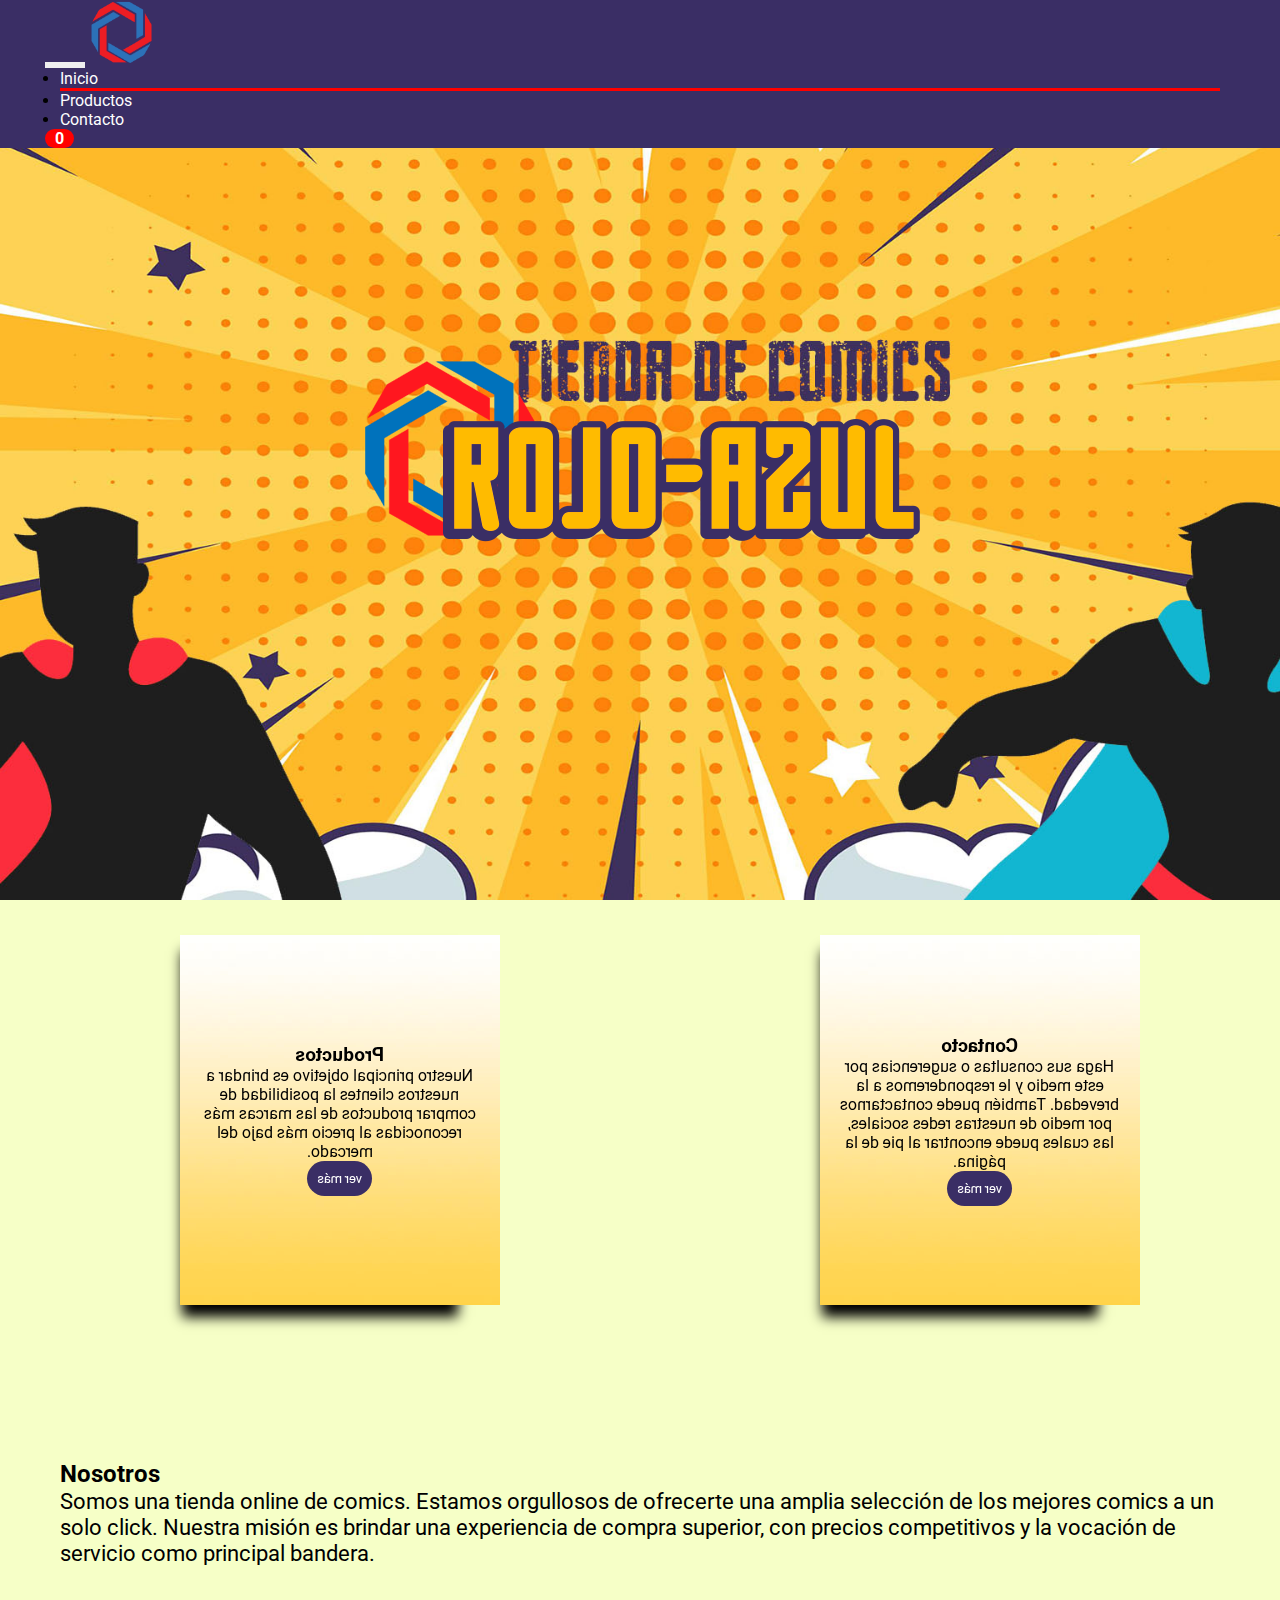
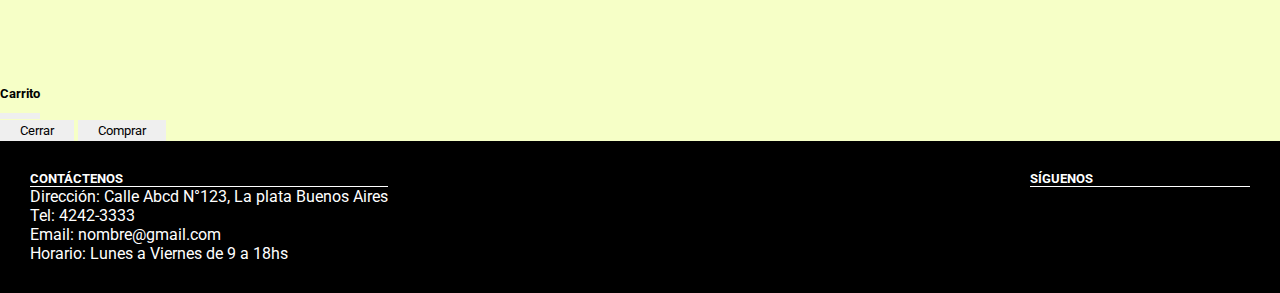
<file: index.html>
<!doctype html>
<html lang="en">
<head>
	<meta charset="utf-8">
	<meta name="viewport" content="width=device-width, initial-scale=1">
	<link href="https://cdn.jsdelivr.net/npm/bootstrap@5.0.2/dist/css/bootstrap.min.css" rel="stylesheet" integrity="sha384-EVSTQN3/azprG1Anm3QDgpJLIm9Nao0Yz1ztcQTwFspd3yD65VohhpuuCOmLASjC" crossorigin="anonymous">
	<link rel="stylesheet" href="https://use.fontawesome.com/releases/v5.8.1/css/all.css" integrity="sha384-50oBUHEmvpQ+1lW4y57PTFmhCaXp0ML5d60M1M7uH2+nqUivzIebhndOJK28anvf" crossorigin="anonymous">
	<link rel="stylesheet" href="css/styles.css">
	<title>Rojo-Azul</title>
</head>
<body>
	<nav class="navbar navbar-expand-md navbar-light bg-nav">
	<div class="container-fluid">
		<button class="navbar-toggler" type="button" data-bs-toggle="collapse" data-bs-target="#navbarNav" aria-controls="navbarNav" aria-expanded="false" aria-label="Toggle navigation">
			<span class="navbar-toggler-icon"></span>
		</button>
		<a href="index.html"><img class="logo"src="img/logo.png" alt="logo"></a>
		<div class="collapse navbar-collapse" id="navbarNav">
		<ul class="navbar-nav">
			<li class="nav-item borderBottomRed">
			<a class="nav-link" href="index.html">Inicio</a>
			</li>
			<li class="nav-item">
			<a class="nav-link" href="pages/products.html">Productos</a>
			</li>
			<li class="nav-item">
			<a class="nav-link" href="pages/contact.html">Contacto</a>
			</li>
		</ul>
		</div>
		<div class="cart">
            <i id="botonCarrito" class="fas fa-shopping-cart" data-bs-toggle="modal" data-bs-target="#exampleModal"></i>
            <span id="contadorProductos" class="counter">0</span>
        </div>
	</div>
	</nav>

	<main>
		<div class="containerMain">
			<img src="img/logoPrincipal.png" alt="" class="inicio">
		</div>
	</main>

	<section>
		<div class="containerCardsMain">
			<div class="cardMain">
				<div class="front">
					<img src="img/productos.jpg" alt="">
				</div>
				<div class="back">
					<i class="fas fa-book-open"></i>
					<h3>Productos</h3>
					<p>Nuestro principal objetivo es brindar a nuestros clientes la posibilidad de comprar productos de las marcas más reconocidas al precio más bajo del mercado.</p>
					<a href="pages/products.html"><button class="buttonMain">ver más</button></a>
				</div>
			</div>
			<div class="cardMain">
				<div class="front">
					<img src="img/contacto.jpg" alt="">
				</div>
				<div class="back">
					<i class="far fa-id-card"></i>
					<h3>Contacto</h3>
					<p>Haga sus consultas o sugerencias por este medio y le responderemos a la brevedad. También puede contactarnos por medio de nuestras redes sociales, las cuales puede encontrar al pie de la página.</p>
					<a href="pages/contact.html"><button class="buttonMain">ver más</button></a>
				</div>
			</div>
		</div>
	</section>

	<section>
		<div class="containerUs">
			<h2>Nosotros</h2>
			<p>Somos una tienda online de comics. Estamos orgullosos de ofrecerte una amplia selección de los mejores comics a un solo click. Nuestra misión es brindar una experiencia de compra superior, con precios competitivos y la vocación de servicio como principal bandera.</p>
		</div>
	</section>

	<div class="modal fade" id="exampleModal" tabindex="-1" aria-labelledby="exampleModalLabel" aria-hidden="true">
		<div class="modal-dialog">
		  <div class="modal-content">
			<div class="modal-header">
			  <h5 class="modal-title" id="exampleModalLabel">Carrito</h5>
			  <button type="button" class="btn-close" data-bs-dismiss="modal" aria-label="Close"></button>
			</div>
			<div class="modal-body">
			  <table id="carrito">
			  </table>
			</div>
			<div class="modal-footer">
			  <button type="button" class="btn btn-secondary" data-bs-dismiss="modal">Cerrar</button>
			  <button id="confimarCompra" type="button" class="btn btn-primary">Comprar</button>
			</div>
		  </div>
		</div>
	</div>

	<footer>
		<div class="containerFooter">
			<div class="contact">
				<h5 class="borderBottomWrite">CONTÁCTENOS</h5>
				<p><i class="fas fa-home"></i> Dirección: Calle Abcd N°123, La plata Buenos Aires</p>
				<p><i class="fas fa-phone"></i> Tel: 4242-3333</p>
				<p><i class="fas fa-envelope-open"></i> Email: nombre@gmail.com</p>
				<p><i class="fas fa-clock"></i> Horario: Lunes a Viernes de 9 a 18hs</p>
			</div>
			<div class="redes">
				<h5 class="borderBottomWrite">SÍGUENOS</h5>
				<div class="logosRedes">
					<a href="https://www.facebook.com/" target="_blank"><i class="fab fa-facebook"></i></a>
					<a href="https://www.instagram.com/" target="_blank"><i class="fab fa-instagram"></i></a>
					<a href="https://twitter.com/" target="_blank"><i class="fab fa-twitter"></i></a>
					<a href="https://web.whatsapp.com/" target="_blank"><i class="fab fa-whatsapp"></i></a>	
				</div>
			</div>
		</div>
	</footer>
	
	<script src="https://cdn.jsdelivr.net/npm/bootstrap@5.0.2/dist/js/bootstrap.bundle.min.js" integrity="sha384-MrcW6ZMFYlzcLA8Nl+NtUVF0sA7MsXsP1UyJoMp4YLEuNSfAP+JcXn/tWtIaxVXM" crossorigin="anonymous"></script>
	<script src="javascript/cart.js"></script>
</body>
</html>
</file>
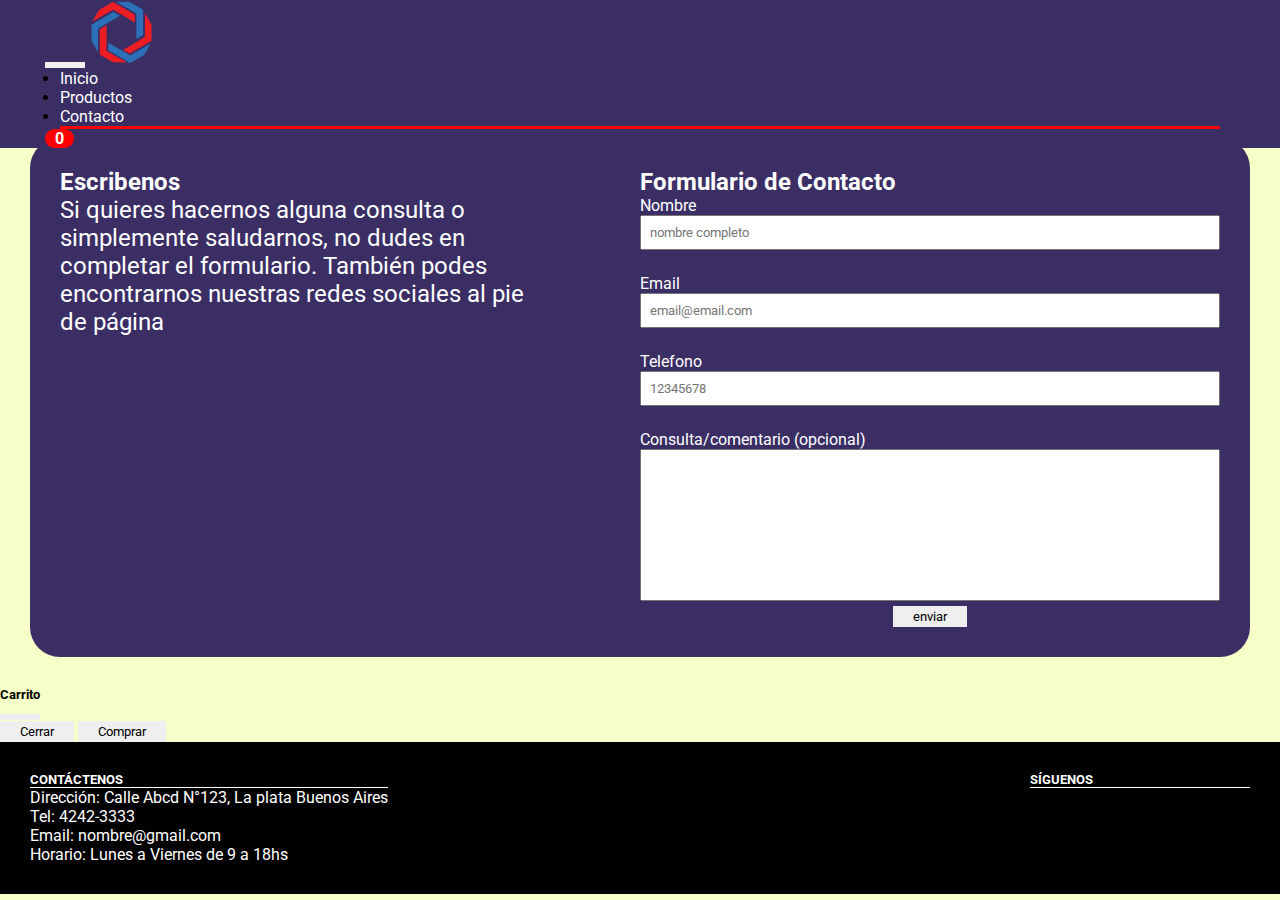
<file: pages/contact.html>
<!DOCTYPE html>
<html lang="en">
<head>
    <meta charset="UTF-8">
    <meta http-equiv="X-UA-Compatible" content="IE=edge">
    <meta name="viewport" content="width=device-width, initial-scale=1.0">
    <link href="https://cdn.jsdelivr.net/npm/bootstrap@5.0.2/dist/css/bootstrap.min.css" rel="stylesheet" integrity="sha384-EVSTQN3/azprG1Anm3QDgpJLIm9Nao0Yz1ztcQTwFspd3yD65VohhpuuCOmLASjC" crossorigin="anonymous">
    <link rel="stylesheet" href="https://use.fontawesome.com/releases/v5.8.1/css/all.css" integrity="sha384-50oBUHEmvpQ+1lW4y57PTFmhCaXp0ML5d60M1M7uH2+nqUivzIebhndOJK28anvf" crossorigin="anonymous">
    <link rel="stylesheet" href="../css/styles.css">
    <title>Rojo-Azul</title>
</head>
<body>
    <nav class="navbar navbar-expand-md navbar-light bg-nav">
        <div class="container-fluid">
          <button class="navbar-toggler" type="button" data-bs-toggle="collapse" data-bs-target="#navbarNav" aria-controls="navbarNav" aria-expanded="false" aria-label="Toggle navigation">
              <span class="navbar-toggler-icon"></span>
          </button>
          <a href="../index.html"><img class="logo"src="../img/logo.png" alt="logo"></a>
          <div class="collapse navbar-collapse" id="navbarNav">
            <ul class="navbar-nav">
              <li class="nav-item">
                <a class="nav-link" href="../index.html">Inicio</a>
              </li>
              <li class="nav-item">
                <a class="nav-link" href="products.html">Productos</a>
              </li>
              <li class="nav-item borderBottomRed">
                <a class="nav-link" href="contact.html">Contacto</a>
              </li>
            </ul>
          </div>
          <div class="cart">
            <i id="botonCarrito" class="fas fa-shopping-cart" data-bs-toggle="modal" data-bs-target="#exampleModal"></i>
            <span id="contadorProductos" class="counter">0</span>
          </div>
        </div>
    </nav>

    <section class="containerSection">
      <h1>Contacto</h1>
      <div class="containerForm">
        <div class="containerText">
          <h2>Escribenos</h2>
          <p>Si quieres hacernos alguna consulta o simplemente saludarnos, no dudes en completar el formulario. También podes encontrarnos nuestras redes sociales al pie de página</p>
        </div>
        <form id="form" action="" method="POST" autocomplete="off" class="form">
          <h2>Formulario de Contacto</h2>
          <div class="elementForm">
            <label>Nombre</label>
            <input id="nombre" type="text" name="nombre" placeholder="nombre completo">
            <p>campo vacio</p>
          </div>
          <div class="elementForm">
            <label>Email</label>
            <input id="email" type="text" name="email" placeholder="email@email.com">
            <p>campo vacio</p>
          </div>
          <div class="elementForm">
            <label>Telefono</label>
            <input id="tel" type="tel" name="telefono" placeholder="12345678">
            <p>campo vacio</p>
          </div>
          <div class="elementForm">
            <label>Consulta/comentario (opcional)</label>
            <textarea></textarea>
          </div>
          <div class="buttonForm">
            <button id="enviar" type="submit" class="enviar">enviar</button>
          </div>
        </form>
      </div>
    </section>

    <div class="modal fade" id="exampleModal" tabindex="-1" aria-labelledby="exampleModalLabel" aria-hidden="true">
      <div class="modal-dialog">
        <div class="modal-content">
          <div class="modal-header">
            <h5 class="modal-title" id="exampleModalLabel">Carrito</h5>
            <button type="button" class="btn-close" data-bs-dismiss="modal" aria-label="Close"></button>
          </div>
          <div class="modal-body">
            <table id="carrito">
            </table>
          </div>
          <div class="modal-footer">
            <button type="button" class="btn btn-secondary" data-bs-dismiss="modal">Cerrar</button>
            <button id="confimarCompra" type="button" class="btn btn-primary">Comprar</button>
          </div>
        </div>
      </div>
    </div>

    <footer>
      <div class="containerFooter">
        <div class="contact">
          <h5 class="borderBottomWrite">CONTÁCTENOS</h5>
          <p><i class="fas fa-home"></i> Dirección: Calle Abcd N°123, La plata Buenos Aires</p>
          <p><i class="fas fa-phone"></i> Tel: 4242-3333</p>
          <p><i class="fas fa-envelope-open"></i> Email: nombre@gmail.com</p>
          <p><i class="fas fa-clock"></i> Horario: Lunes a Viernes de 9 a 18hs</p>
        </div>
        <div class="redes">
          <h5 class="borderBottomWrite">SÍGUENOS</h5>
          <div class="logosRedes">
            <a href="https://www.facebook.com/" target="_blank"><i class="fab fa-facebook"></i></a>
            <a href="https://www.instagram.com/" target="_blank"><i class="fab fa-instagram"></i></a>
            <a href="https://twitter.com/" target="_blank"><i class="fab fa-twitter"></i></a>
            <a href="https://web.whatsapp.com/" target="_blank"><i class="fab fa-whatsapp"></i></a>	
          </div>
        </div>
      </div>
    </footer>

    <script src="https://cdn.jsdelivr.net/npm/bootstrap@5.0.2/dist/js/bootstrap.bundle.min.js" integrity="sha384-MrcW6ZMFYlzcLA8Nl+NtUVF0sA7MsXsP1UyJoMp4YLEuNSfAP+JcXn/tWtIaxVXM" crossorigin="anonymous"></script>
    <script src="../javascript/cart.js"></script>
    <script src="../javascript/form.js"></script>
  </body>
</html>
</file>
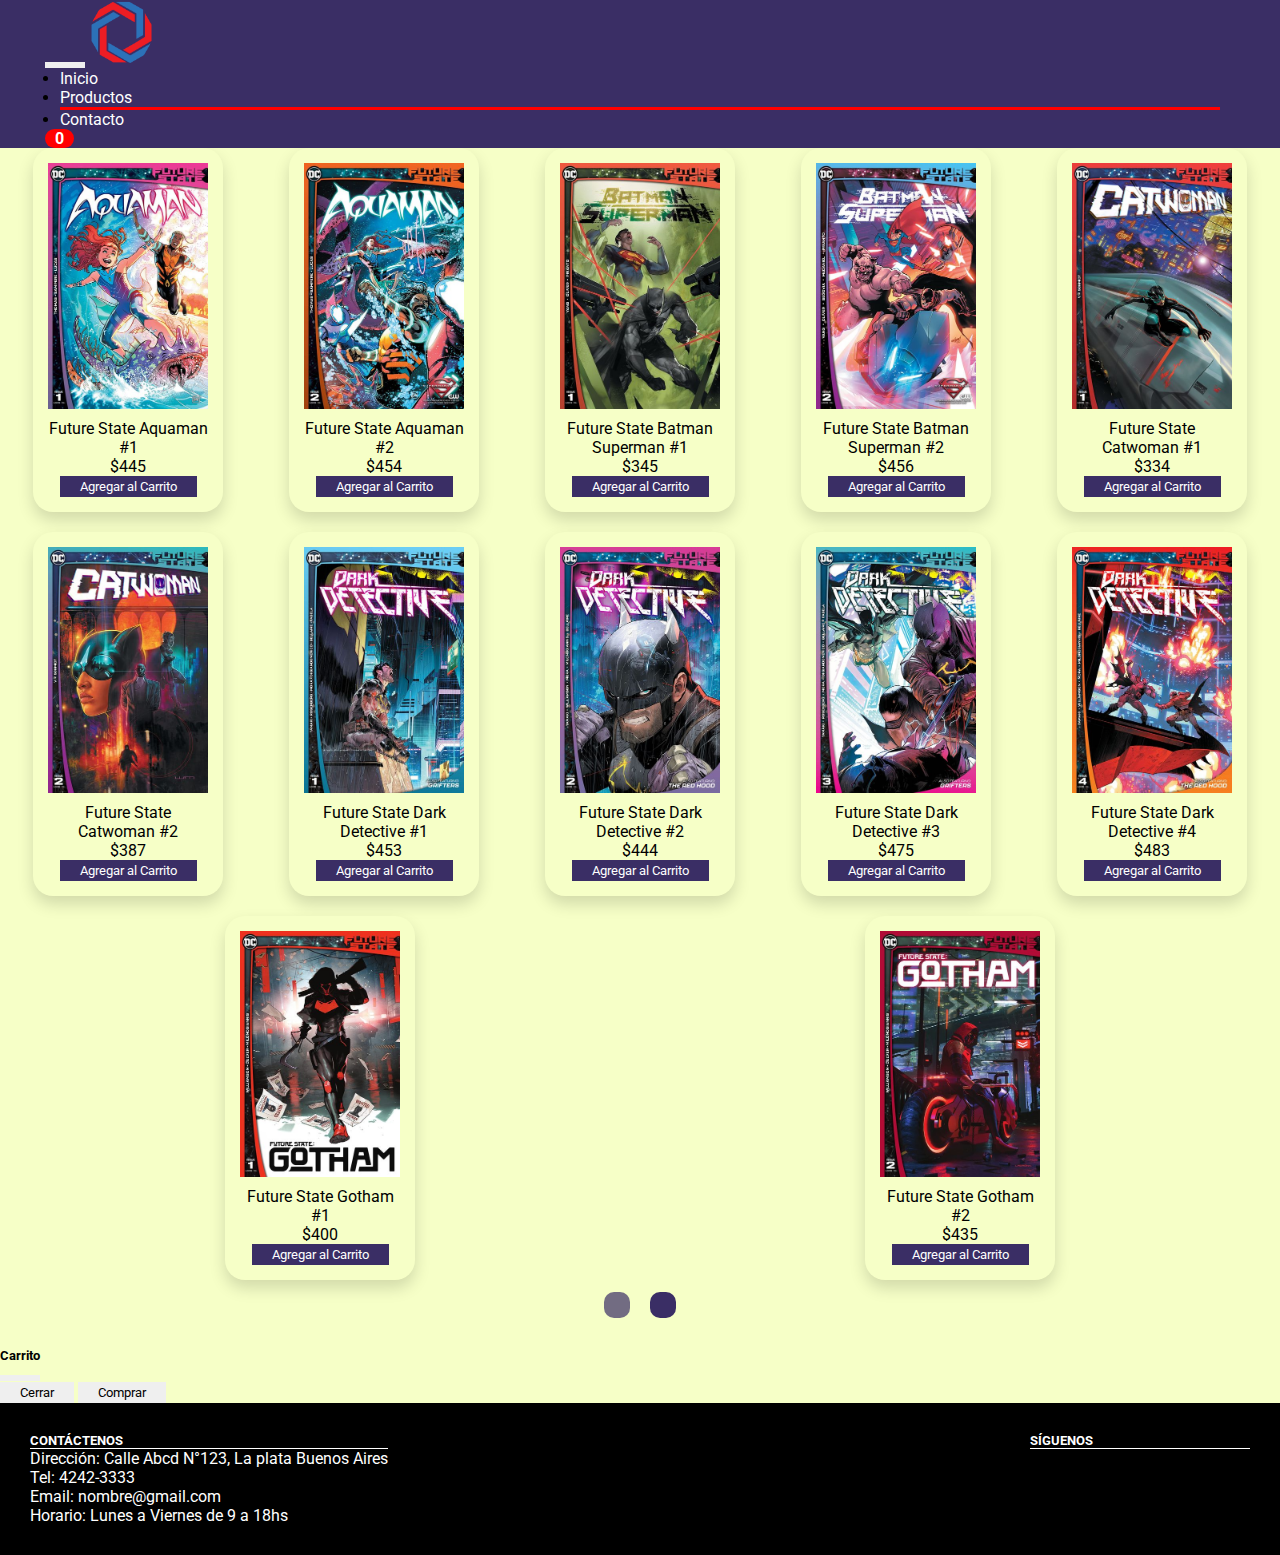
<file: pages/products.html>
<!DOCTYPE html>
<html lang="en">
<head>
    <meta charset="UTF-8">
    <meta http-equiv="X-UA-Compatible" content="IE=edge">
    <meta name="viewport" content="width=device-width, initial-scale=1.0">
    <link href="https://cdn.jsdelivr.net/npm/bootstrap@5.0.2/dist/css/bootstrap.min.css" rel="stylesheet" integrity="sha384-EVSTQN3/azprG1Anm3QDgpJLIm9Nao0Yz1ztcQTwFspd3yD65VohhpuuCOmLASjC" crossorigin="anonymous">
    <link rel="stylesheet" href="https://use.fontawesome.com/releases/v5.8.1/css/all.css" integrity="sha384-50oBUHEmvpQ+1lW4y57PTFmhCaXp0ML5d60M1M7uH2+nqUivzIebhndOJK28anvf" crossorigin="anonymous">
    <link rel="stylesheet" href="../css/styles.css">
    <title>Rojo-Azul</title>
</head>
<body>
    <nav class="navbar navbar-expand-md navbar-light bg-nav">
        <div class="container-fluid">
          <button class="navbar-toggler" type="button" data-bs-toggle="collapse" data-bs-target="#navbarNav" aria-controls="navbarNav" aria-expanded="false" aria-label="Toggle navigation">
              <span class="navbar-toggler-icon"></span>
          </button>
          <a href="../index.html"><img class="logo"src="../img/logo.png" alt="logo"></a>
          <div class="collapse navbar-collapse" id="navbarNav">
            <ul class="navbar-nav">
              <li class="nav-item">
                <a class="nav-link" href="../index.html">Inicio</a>
              </li>
              <li class="nav-item borderBottomRed">
                <a class="nav-link" href="products.html">Productos</a>
              </li>
              <li class="nav-item">
                <a class="nav-link" href="contact.html">Contacto</a>
              </li>
            </ul>
          </div>
          <div class="cart">
            <i id="botonCarrito" class="fas fa-shopping-cart" data-bs-toggle="modal" data-bs-target="#exampleModal"></i>
            <span id="contadorProductos" class="counter">0</span>
          </div>
        </div>
    </nav>

    <section class="containerSection">
        <h1 id="pro">Productos</h1>
        <div id="containerCards"></div>
        <div class="containerArrow">
          <a href="#pro" id="left"><button class="arrowLeft"><i class="fas fa-caret-left"></i></button></a>
          <a href="#pro" id="right"><button class="arrowRight"><i class="fas fa-caret-right"></i></button></a>
        </div>
    </section>

    <div class="modal fade" id="exampleModal" tabindex="-1" aria-labelledby="exampleModalLabel" aria-hidden="true">
      <div class="modal-dialog">
        <div class="modal-content">
          <div class="modal-header">
            <h5 class="modal-title" id="exampleModalLabel">Carrito</h5>
            <button type="button" class="btn-close" data-bs-dismiss="modal" aria-label="Close"></button>
          </div>
          <div class="modal-body">
            <table id="carrito">
            </table>
          </div>
          <div class="modal-footer">
            <button type="button" class="btn btn-secondary" data-bs-dismiss="modal">Cerrar</button>
            <button id="confimarCompra" type="button" class="btn btn-primary">Comprar</button>
          </div>
        </div>
      </div>
    </div>


    <footer>
      <div class="containerFooter">
        <div class="contact">
          <h5 class="borderBottomWrite">CONTÁCTENOS</h5>
          <p><i class="fas fa-home"></i> Dirección: Calle Abcd N°123, La plata Buenos Aires</p>
          <p><i class="fas fa-phone"></i> Tel: 4242-3333</p>
          <p><i class="fas fa-envelope-open"></i> Email: nombre@gmail.com</p>
          <p><i class="fas fa-clock"></i> Horario: Lunes a Viernes de 9 a 18hs</p>
        </div>
        <div class="redes">
          <h5 class="borderBottomWrite">SÍGUENOS</h5>
          <div class="logosRedes">
            <a href="https://www.facebook.com/" target="_blank"><i class="fab fa-facebook"></i></a>
            <a href="https://www.instagram.com/" target="_blank"><i class="fab fa-instagram"></i></a>
            <a href="https://twitter.com/" target="_blank"><i class="fab fa-twitter"></i></a>
            <a href="https://web.whatsapp.com/" target="_blank"><i class="fab fa-whatsapp"></i></a>	
          </div>
        </div>
      </div>
		
	  </footer>

    <script src="https://cdn.jsdelivr.net/npm/bootstrap@5.0.2/dist/js/bootstrap.bundle.min.js" integrity="sha384-MrcW6ZMFYlzcLA8Nl+NtUVF0sA7MsXsP1UyJoMp4YLEuNSfAP+JcXn/tWtIaxVXM" crossorigin="anonymous"></script>
    <script src="../javascript/product.js"></script>
    <script src="../javascript/cart.js"></script>
    <script src="../javascript/addProducts.js"></script>
    <script src="../javascript/arrow.js"></script>
</body>
</html>
</file>
<file: css/styles.css>
@import url('https://fonts.googleapis.com/css2?family=Roboto:wght@300;400;700&display=swap');

*{
	margin: 0;
	padding: 0;
	font-family: 'Roboto', sans-serif;
}

/*-----------------general----------------*/

body{
	background-color: #f6ffc7;
}

.container-fluid{
	margin: 0 45px;
}

a{
	text-decoration: none;
}

p{
	margin-bottom: 0;
}

button{
	border: none;
	padding: 3px 20px;
}

h1, h2, h3{
	font-weight: 700;
}

h1{
	margin-left: 30px;
}

input{
	padding: 8px;
}

textarea{
	resize: none;
	padding: 5px;
	height: 140px;
}

input:focus-visible, textarea:focus-visible{
	outline: none;
}


i{
	color: #fff;
}

table{
    width: 100%;
}

thead{
	color: #fff;
    background-color: #ffa12c;
}

/* ------------------------NAV----------------------------- */

.bg-nav{
	background-color: #3a2e65;
}

.navbar{
	position: fixed;
    top: 0;
    right: 0;
    left: 0;
    z-index: 1000;
}

.navbar .logo{
	width: 65px;
}

.navbar-collapse{
	justify-content: center;
}

.navbar-light .navbar-nav .nav-link {
	color: #fff;
}

.navbar-light .navbar-nav .nav-link:hover {
	color: red;
}

.navbar .navbar-nav .nav-item{
	margin: 0 15px;
}

.borderBottomRed{
	border-bottom: 3px solid red;
}

.borderBottomWrite{
	border-bottom: 1px solid #fff;
}

.navbar .cart{
	display: flex;
	align-items: center;
}

.navbar .cart i:hover{
	cursor: pointer;
}

.navbar .cart .fa-shopping-cart{
	font-size: 40px;
}

.navbar .cart span{
	padding: 0px 10px;
	color: #fff;
	background-color: red;
	border-radius: 15px;
	font-weight: 700;
}

/* ---modal--- */

.modal .modal-content{
	background-color: #f6ffc7;
}

thead th{
    padding: 10px;
}

tbody th{
    font-weight: 400;
    padding: 5px;
    border-bottom: 2px solid;
}

.textCenter{
	text-align: center;
}

.modal .modal-body .botonEliminar .cruz{
	color: #000;
	padding: 0 6px;
}

/* ---- */

/* ---------------------FIN NAV ---------------------*/

/* ----------------INDEX---------------- */

.containerMain{
	display: flex;
	justify-content: center;
	align-items: center;
	height: 100vh;
	background-image: url("../img/595064.jpg");
	background-position: center;
	background-repeat: no-repeat;
	background-size: cover;
}

.containerMain .inicio{
    transition-duration:.3s;
}

.containerMain .inicio:hover{
    transform: scale(1.1);
    transition-duration:.3s;
}

.containerCardsMain{
	display: flex;
	justify-content: space-around;
	flex-wrap: wrap;
	padding: 35px 0;
}

.containerCardsMain .cardMain{
	position: relative;
	width: 280px;
	height: 370px;
	transform-style: preserve-3d;
	transition: all 0.5s ease;
	box-shadow: 0px 14px 12px -2px rgba(0,0,0,1);
}

.containerCardsMain .cardMain:hover{
	transform: rotateY(180deg);
}

.containerCardsMain .cardMain .front, .containerCardsMain .cardMain .back{
	position: absolute;
	width: 100%;
	height: 100%;
}

.containerCardsMain .cardMain .back{
	background-image: url('../img/contactoBack.jpg');
    color: #000;
    transform: rotateY(180deg); 
	display: flex;
	flex-direction: column;
	justify-content: center;
	align-items: center;
	padding: 0 20px;
}

.containerCardsMain .cardMain .back p{
	text-align: center;
}

.containerCardsMain .cardMain .back i{
	color: #000;
	font-size: 50px;
}

.containerCardsMain .cardMain .back .buttonMain{
	padding: 10px;
	border-radius: 20px;
	background-color: #3a2e65;
	color: #fff;
}

.containerUs{
	margin: 120px 60px;
}

.containerUs p{
	font-size: 1.4rem;
}

/* -----------------FIN INDEX------------ */

/* -----------PRODUCTOS--------------------- */

.containerSection{
	margin-top: 100px;
	margin-bottom: 30px;
}

.containerSection .containerCards{
    margin: auto;
    max-width: 1370px;
    display: flex;
	justify-content: space-around;
	flex-wrap: wrap;
}

.containerSection .containerCards .cardComic{
	display: flex;
	flex-direction: column;
	padding: 15px;
	width: 160px;
	margin: 10px 15px;
	box-sizing: content-box;
	border: 0 solid rgba(0, 0, 0, 0.125);
    border-radius: 20px;
    box-shadow: 0 .5rem 1rem rgba(0,0,0,.15);
    background-color: #f6ffc7;
}

.containerSection .containerCards .cardComic img {
    width: 100%;
	margin-bottom: 10px;
}

.containerSection .containerCards .cardComic:hover{
	box-shadow: 0 .5rem 1rem rgba(0,0,0,.85);
}

.containerSection .containerCards .cardComic img{
	width: 100%;
}

.containerSection .containerCards .cardComic .cardInfo{
	height: 100%;
	display: flex;
	flex-direction: column;
	justify-content: space-between;
	align-items: center;
	text-align: center;
}

.containerSection .containerCards .cardComic .cardInfo .botonAgregar{
	color: #FFF;
	background-color: #3a2e65;

}

.containerSection .containerCards .cardComic .cardInfo .botonAgregar:active{
	transform: translateY(3px);
}

.containerSection .containerArrow{
	display: flex;
	justify-content: center;
}

.containerSection .containerArrow button{
	background-color: #3a2e65;
}

.containerSection .containerArrow .arrowRight, .containerSection .containerArrow .arrowLeft{
	padding: 13px;
	margin: 0 10px;
	border-radius: 10px;
}

.containerArrow i{
	font-size: 30px;
}

.deactivate{
	pointer-events: none;
	opacity: 70%;
}

/* ---------------FIN PRODUCTOS------------- */


/* ---------CONTACTO----------- */

.containerSection .containerForm{
	display: flex;
	justify-content: space-between;
	background-color: #3a2e65;
	color: #fff;
	margin: 0 30px;
	border-radius: 30px;
	padding: 30px;
}

.containerSection .containerForm .containerText{
	width: 40%;
}

.containerSection .containerForm .containerText p{
	font-size: 1.5rem;
}

.containerSection .containerForm .form{
	width: 50%;
	border-radius: 20px;
}

.containerSection .containerForm .form .elementForm{
	display: flex;
	flex-direction: column;
	margin-bottom: 5px;
}

.containerSection .containerForm .form .elementForm p{
	visibility: hidden;
	color: red;
}

.containerSection .containerForm .form .buttonForm button{
	display: block;
	margin: 0 auto;
}

.error{
	border: 3px solid red;
}

/* ---------FIN CONTACTO----------------*/

/* ---------FOOTER----------------*/

.containerFooter{
	color: #FFF;
	background-color: #000;
	display: flex;
	justify-content: space-between;
	flex-wrap: wrap;
}

.containerFooter .contact, .containerFooter .redes{
	margin: 30px;
}

.containerFooter .contact p{
	margin-bottom: 0;
}

.containerFooter .redes .logosRedes{
	width: 220px;
	display: flex;
	justify-content: space-between;
}

.containerFooter .redes .logosRedes i{
	font-size: 30px;
}

.containerFooter .redes .logosRedes .fa-facebook:hover{
	color: #2d88ff;
}

.containerFooter .redes .logosRedes .fa-instagram:hover{
	color: #f52626;

}

.containerFooter .redes .logosRedes .fa-twitter:hover{
	color: #52a8e7;
}

.containerFooter .redes .logosRedes .fa-whatsapp:hover{
	color: #4adf83;
}

@media only screen and (max-width: 768px){
	.navbar .navbar-collapse{
		order: 3
	}
	
	.containerMain{
		background-image: url("../img/main-bg04.png");
	}

	.containerMain .inicio{
		width: 80%;
	}

	.containerCardsMain .cardMain{
		margin-bottom: 25px;
	}

	.containerUs{
	margin: 30px 60px;
	}

	.containerUs p{
		font-size: 1rem;
	}

	.containerSection .containerForm{
		flex-direction: column;
	}

	.containerSection .containerForm .containerText{
		width: 100%;
	}

	.containerSection .containerForm .containerText p{
		font-size: 1rem;
	}

	.containerSection .containerForm .form{
		width: 100%;
		margin-top: 35px;
	}

	.containerFooter{
		flex-direction: column;
	}

	.containerFooter .redes .logosRedes{
		width: 100%;
		justify-content: space-around;
	}
}

@media only screen and (max-width: 480px){
	.navbar .logo{
		display: none;
	}
	

	.containerMain{
	background-image: url("../img/5108356mov.jpg");
	}

	.containerCardsMain .cardMain:hover{
		transform: none;
	}

	.containerCardsMain .cardMain .front{
		display: none;
	}

	.containerCardsMain .cardMain .back{
		transform: none;
	}

	.containerSection .containerCards .cardComic{
		flex-direction: row;
		justify-content: space-between;
		width: 80%;
	}

	.containerSection .containerCards .cardComic img{
		width: 50%;
	}

	.containerSection .containerCards .cardComic  .cardInfo{
		justify-content: center;
		width: 45%;
	}

	.containerFooter .redes .logosRedes{
		justify-content: space-between;
	}
}
</file>
